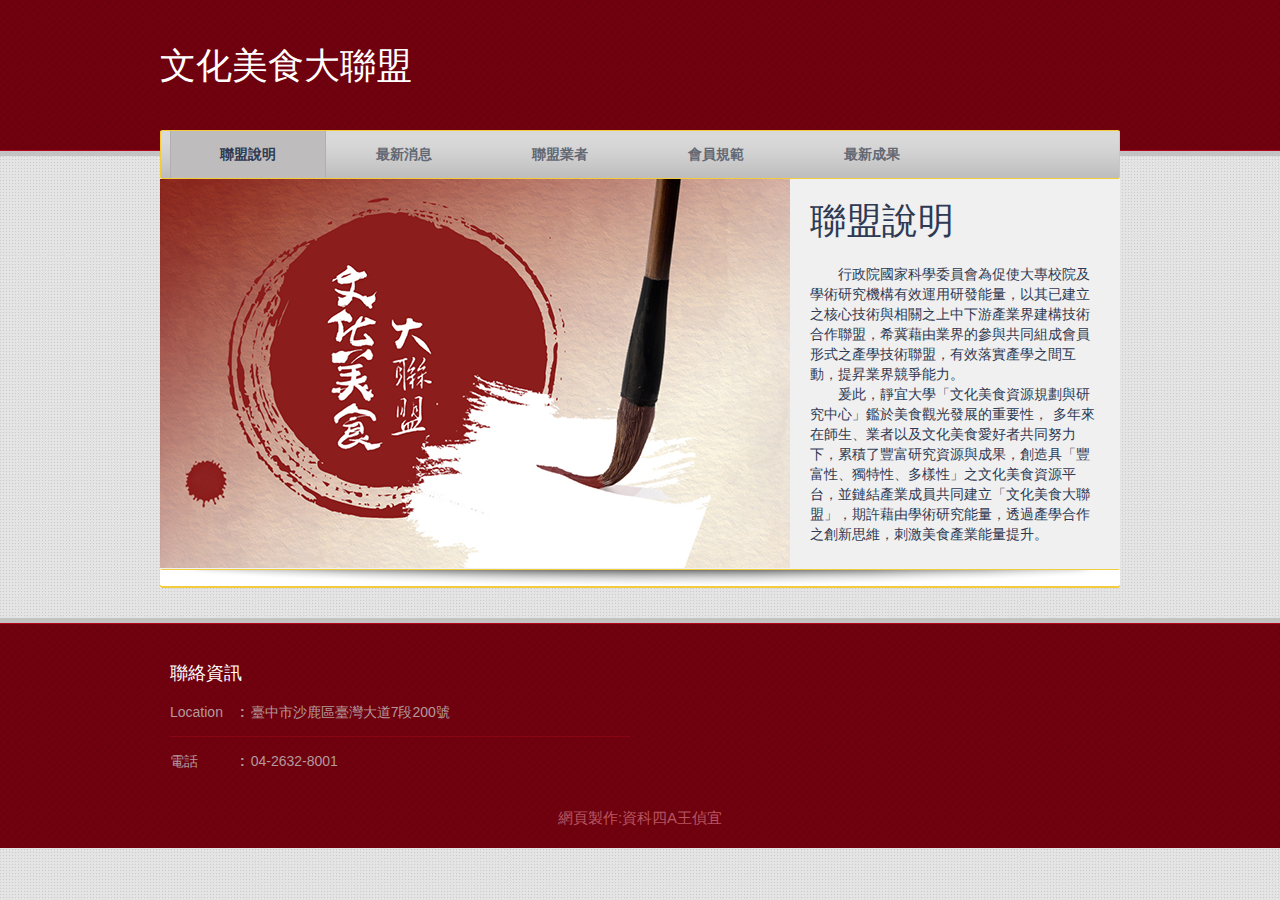
<file: index.html>
<!DOCTYPE html>
<!-- Website template by freewebsitetemplates.com -->
<html>
<head>
	<meta charset="UTF-8">
	<title>文化美食大聯盟</title>
	<link rel="stylesheet" href="css/style.css" type="text/css">
</head>
<body>
	<div id="page">
		<div id="header">
			<div class="background">
				<h1 id="logo"> <a href="index.html">文化美食大聯盟</a> </h1>
				<div id="navigation">
					<ul>
						<li class="selected">
							<a href="index.html">聯盟說明</a>
						</li>
						<li>
							<a href="news.html">最新消息</a>
						</li>
						<li>
							<a href="members.html">聯盟業者</a>
						</li>
						<li>
							<a href="rules.html">會員規範</a>
						</li>
						<li>
							<a href="works.html">最新成果</a>
						</li>
						
					</ul>
				</div>
			</div>
		</div>
		<div id="contents">
			<div id="adbox">
				<div>
					<img src="images/index.jpg" alt="Img" height="389" width="630">
					<h1>聯盟說明</h1>
					<h4>&emsp;&emsp;行政院國家科學委員會為促使大專校院及學術研究機構有效運用研發能量，以其已建立之核心技術與相關之上中下游產業界建構技術合作聯盟，希冀藉由業界的參與共同組成會員形式之產學技術聯盟，有效落實產學之間互動，提昇業界競爭能力。<br>

					&emsp;&emsp;爰此，靜宜大學「文化美食資源規劃與研究中心」鑑於美食觀光發展的重要性，
					多年來在師生、業者以及文化美食愛好者共同努力下，累積了豐富研究資源與成果，創造具「豐富性、獨特性、多樣性」之文化美食資源平台，並鏈結產業成員共同建立「文化美食大聯盟」，期許藉由學術研究能量，透過產學合作之創新思維，刺激美食產業能量提升。
					</h4>
					
				</div>
			</div>
			
			
		</div>
		<div id="footer">
			<div class="background">
				<div class="body">
					
					<div class="section">
						<h3>聯絡資訊</h3>
						<ul>
							<li>
								<span>Location</span><strong>:</strong>
								<p>
									臺中市沙鹿區臺灣大道7段200號
								</p>
							</li>
							<li>
								<span>電話</span><strong>:</strong>
								<p>
									04-2632-8001
								</p>
							</li>
							
							
						</ul>
					</div>
					<p id="footnote">
						網頁製作:資科四A王偵宜
					</p>
				</div>
			</div>
		</div>
	</div>
</body>
</html>
</file>
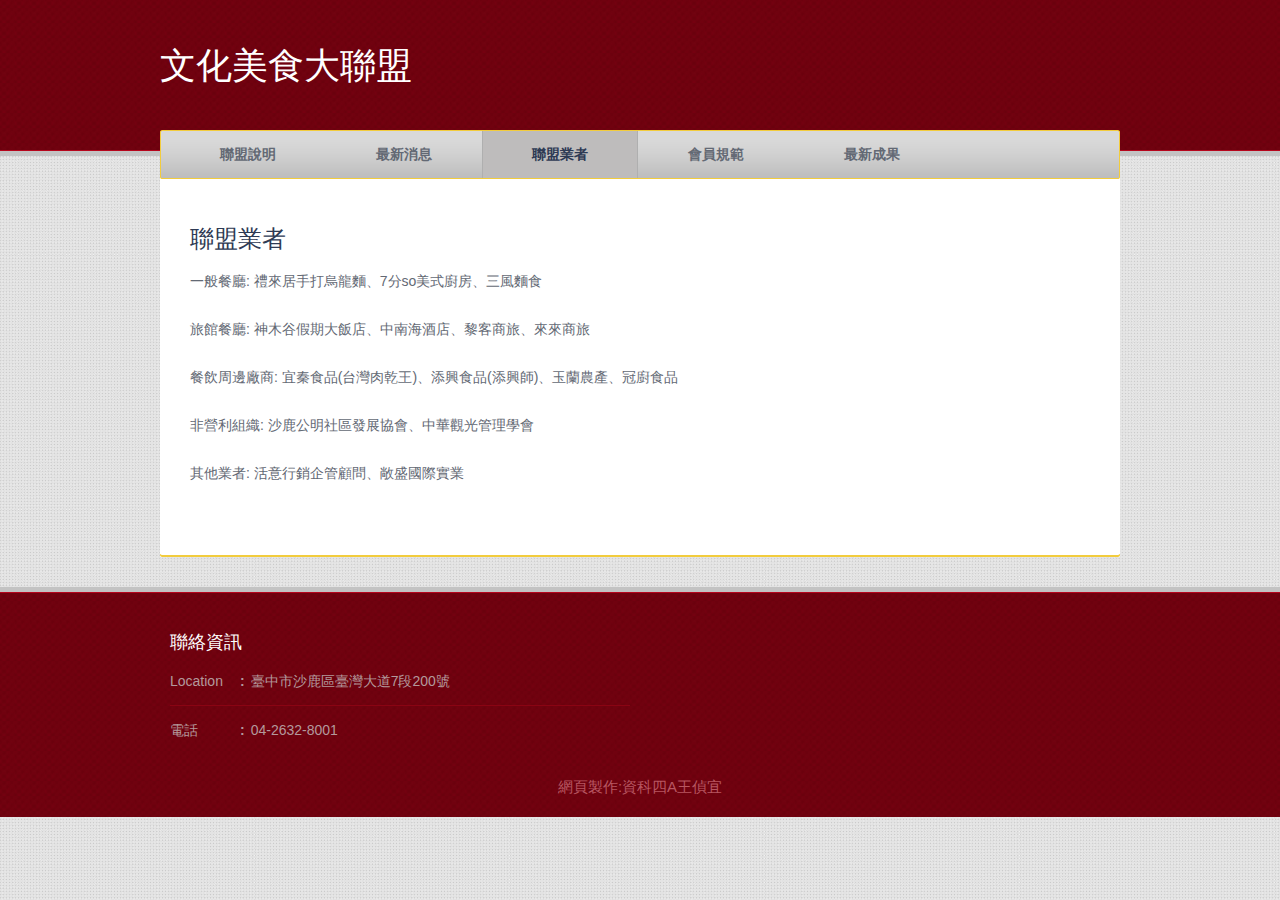
<file: members.html>
<!DOCTYPE html>
<!-- Website template by freewebsitetemplates.com -->
<html>
<head>
	<meta charset="UTF-8">
	<title>文化美食大聯盟</title>
	<link rel="stylesheet" href="css/style.css" type="text/css">
</head>
<body>
	<div id="page">
		<div id="header">
			<div class="background">
				<h1 id="logo"> <a href="index.html">文化美食大聯盟</a> </h1>
				<div id="navigation">
					<ul>
						<li>
							<a href="index.html">聯盟說明</a>
						</li>
						<li>
							<a href="news.html">最新消息</a>
						</li>
						<li class="selected">
							<a href="members.html">聯盟業者</a>
						</li>
						<li>
							<a href="rules.html">會員規範</a>
						</li>
						<li>
							<a href="works.html">最新成果</a>
						</li>
						
					</ul>
				</div>
			</div>
		</div>
		<div id="contents">
			<div id="services">
				<h2>聯盟業者</h2>
				<p>
					
					一般餐廳: 禮來居手打烏龍麵、7分so美式廚房、三風麵食
					<br><br>

					旅館餐廳: 神木谷假期大飯店、中南海酒店、黎客商旅、來來商旅
					<br><br>

					餐飲周邊廠商: 宜秦食品(台灣肉乾王)、添興食品(添興師)、玉蘭農產、冠廚食品
					<br><br>

					非營利組織: 沙鹿公明社區發展協會、中華觀光管理學會
					<br><br>

					其他業者: 活意行銷企管顧問、敞盛國際實業
					<br><br>

				</p>
				
			</div>
		</div>
		<div id="footer">
			<div class="background">
				<div class="body">
					
					<div class="section">
						<h3>聯絡資訊</h3>
						<ul>
							<li>
								<span>Location</span><strong>:</strong>
								<p>
									臺中市沙鹿區臺灣大道7段200號
								</p>
							</li>
							<li>
								<span>電話</span><strong>:</strong>
								<p>
									04-2632-8001
								</p>
							</li>
							
							
						</ul>
					</div>
					<p id="footnote">
						網頁製作:資科四A王偵宜
					</p>
				</div>
			</div>
		</div>
	</div>
</body>
</html>
</file>
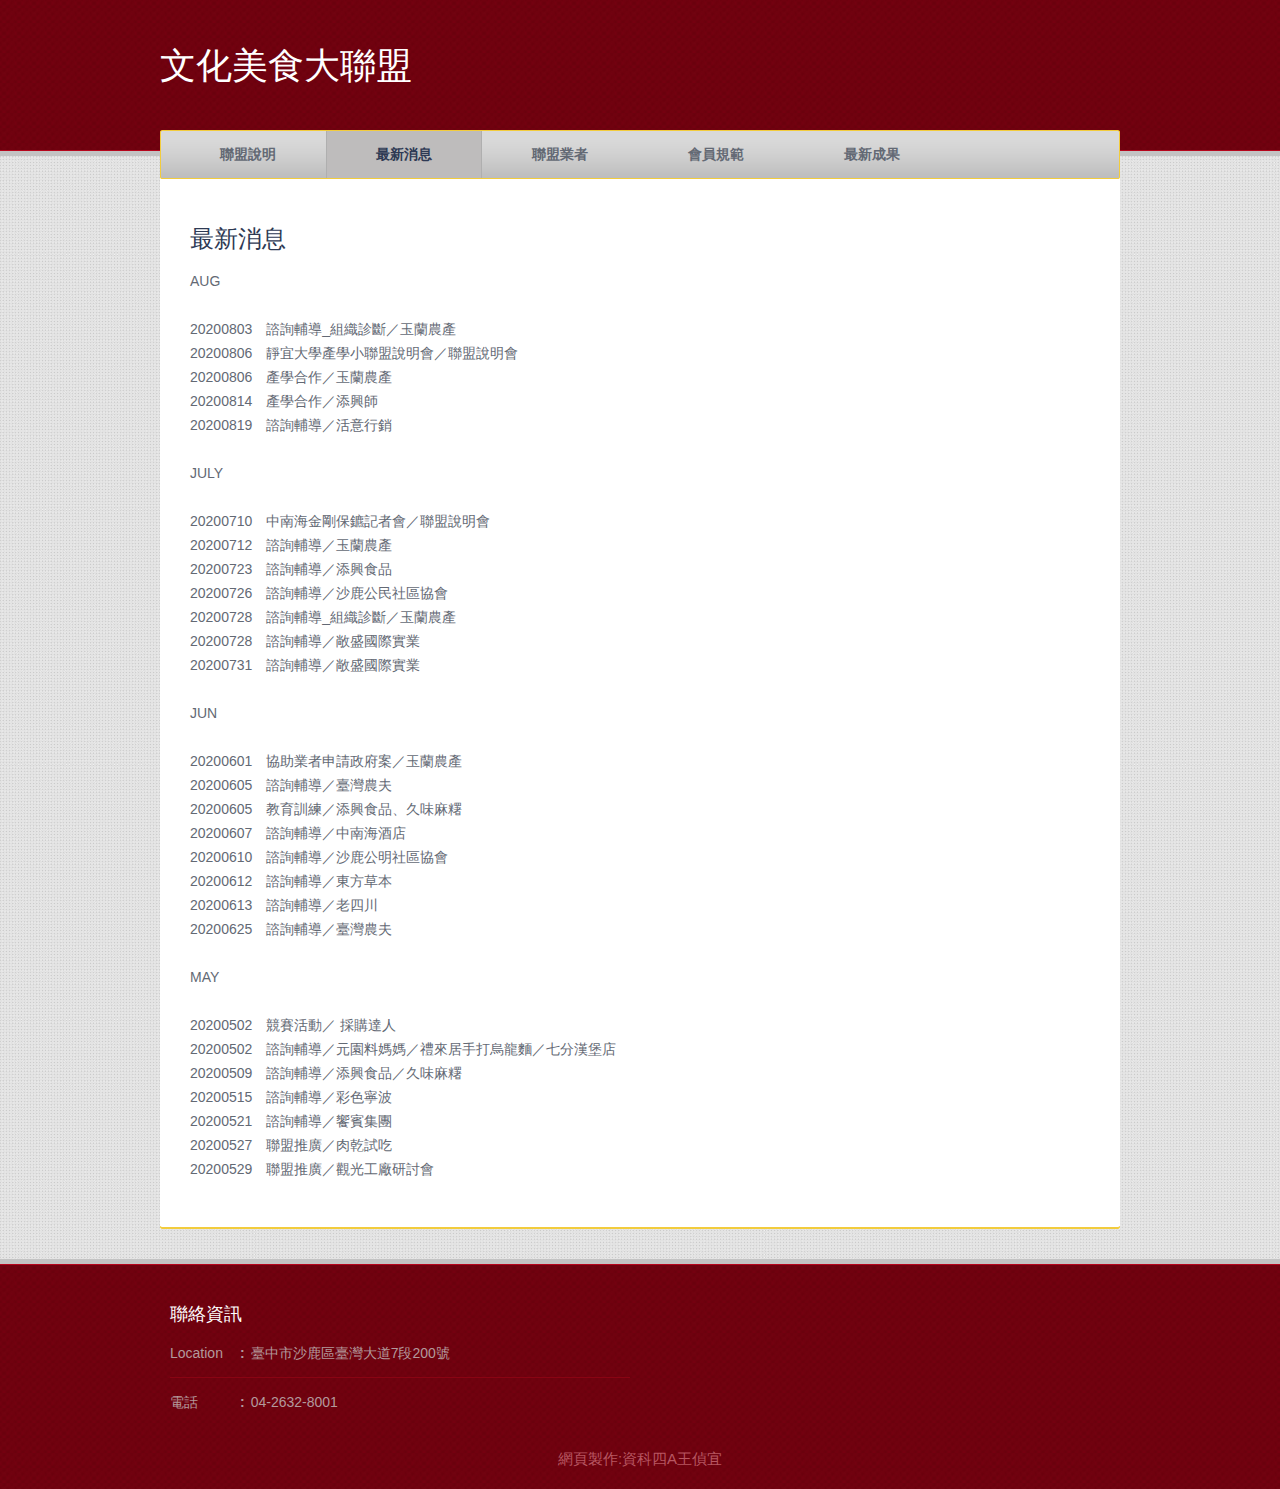
<file: news.html>
<!DOCTYPE html>
<!-- Website template by freewebsitetemplates.com -->
<html>
<head>
	<meta charset="UTF-8">
	<title>文化美食大聯盟</title>
	<link rel="stylesheet" href="css/style.css" type="text/css">
</head>
<body>
	<div id="page">
		<div id="header">
			<div class="background">
				<h1 id="logo"> <a href="index.html">文化美食大聯盟</a> </h1>
				<div id="navigation">
					<ul>
						<li>
							<a href="index.html">聯盟說明</a>
						</li>
						<li class="selected">
							<a href="news.html">最新消息</a>
						</li>
						<li>
							<a href="members.html">聯盟業者</a>
						</li>
						<li>
							<a href="rules.html">會員規範</a>
						</li>
						<li>
							<a href="works.html">最新成果</a>
						</li>
						
					</ul>
				</div>
			</div>
		</div>
		<div id="contents">
			<div id="services">
				<h2>最新消息</h2>
				<p>
					AUG<br><br>

					20200803　諮詢輔導_組織診斷／玉蘭農產<br>
					20200806　靜宜大學產學小聯盟說明會／聯盟說明會<br>
					20200806　產學合作／玉蘭農產 <br>
					20200814　產學合作／添興師 <br>
					20200819　諮詢輔導／活意行銷<br><br>

					JULY<br><br>

					20200710　中南海金剛保鑣記者會／聯盟說明會<br> 
					20200712　諮詢輔導／玉蘭農產 <br>
					20200723　諮詢輔導／添興食品 <br>
					20200726　諮詢輔導／沙鹿公民社區協會<br> 
					20200728　諮詢輔導_組織診斷／玉蘭農產 <br>
					20200728　諮詢輔導／敞盛國際實業 <br>
					20200731　諮詢輔導／敞盛國際實業<br><br>

					JUN<br><br>

					20200601　協助業者申請政府案／玉蘭農產<br> 
					20200605　諮詢輔導／臺灣農夫 <br>
					20200605　教育訓練／添興食品、久味麻糬 <br>
					20200607　諮詢輔導／中南海酒店 <br>
					20200610　諮詢輔導／沙鹿公明社區協會<br> 
					20200612　諮詢輔導／東方草本 <br>
					20200613　諮詢輔導／老四川 <br>
					20200625　諮詢輔導／臺灣農夫<br><br>

					MAY<br><br>

					20200502　競賽活動／ 採購達人<br> 
					20200502　諮詢輔導／元園料媽媽／禮來居手打烏龍麵／七分漢堡店<br> 
					20200509　諮詢輔導／添興食品／久味麻糬 <br>
					20200515　諮詢輔導／彩色寧波 <br>
					20200521　諮詢輔導／饗賓集團 <br>
					20200527　聯盟推廣／肉乾試吃 <br>
					20200529　聯盟推廣／觀光工廠研討會<br>

				</p>
				
			</div>
		</div>
		<div id="footer">
			<div class="background">
				<div class="body">
					
					<div class="section">
						<h3>聯絡資訊</h3>
						<ul>
							<li>
								<span>Location</span><strong>:</strong>
								<p>
									臺中市沙鹿區臺灣大道7段200號
								</p>
							</li>
							<li>
								<span>電話</span><strong>:</strong>
								<p>
									04-2632-8001
								</p>
							</li>
							
							
						</ul>
					</div>
					<p id="footnote">
						網頁製作:資科四A王偵宜
					</p>
				</div>
			</div>
		</div>
	</div>
</body>
</html>
</file>
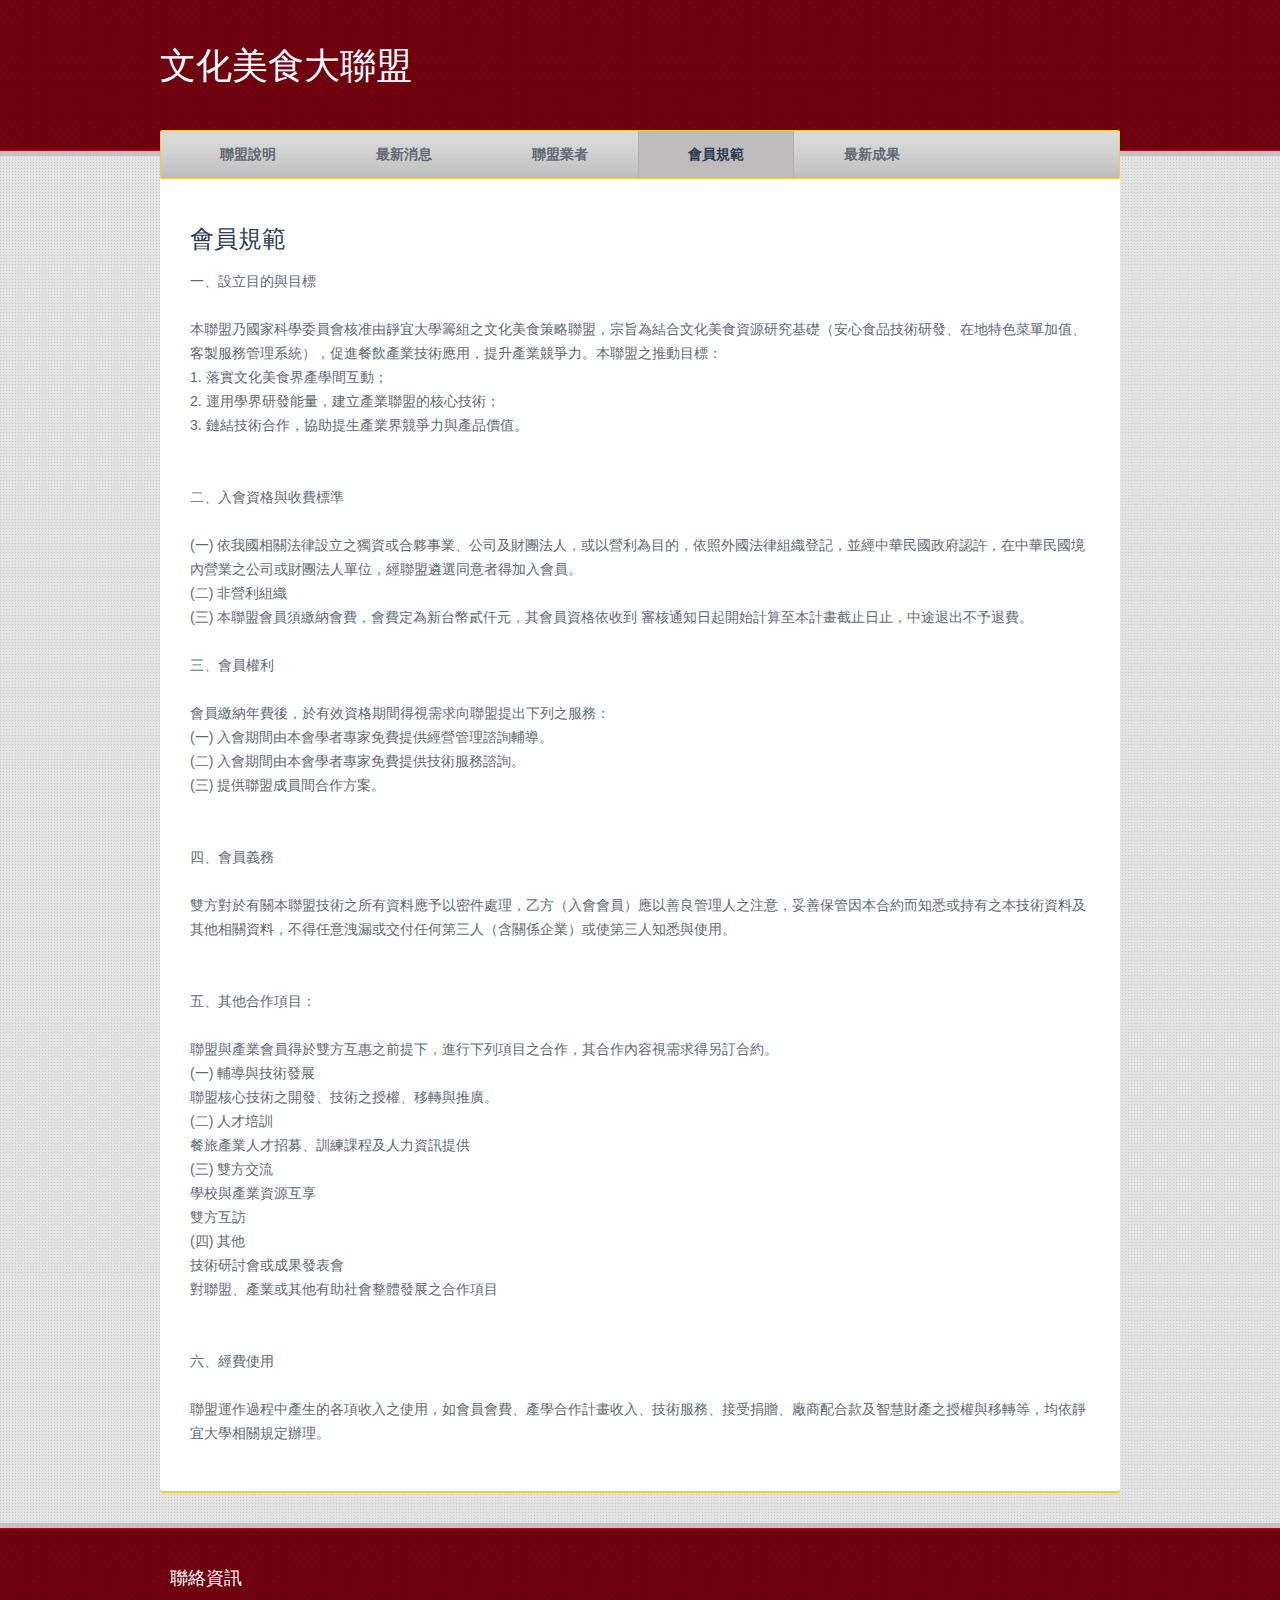
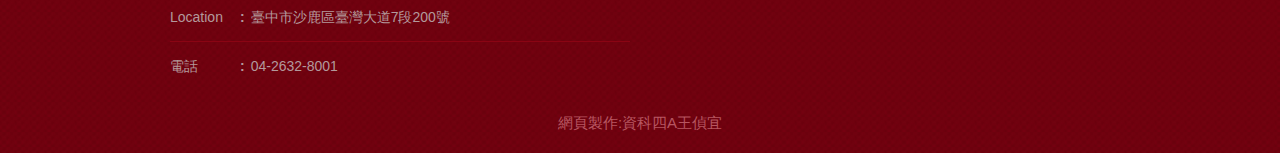
<file: rules.html>
<!DOCTYPE html>
<!-- Website template by freewebsitetemplates.com -->
<html>
<head>
	<meta charset="UTF-8">
	<title>文化美食大聯盟</title>
	<link rel="stylesheet" href="css/style.css" type="text/css">
</head>
<body>
	<div id="page">
		<div id="header">
			<div class="background">
				<h1 id="logo"> <a href="index.html">文化美食大聯盟</a> </h1>
				<div id="navigation">
					<ul>
						<li>
							<a href="index.html">聯盟說明</a>
						</li>
						<li>
							<a href="news.html">最新消息</a>
						</li>
						<li>
							<a href="members.html">聯盟業者</a>
						</li>
						<li class="selected">
							<a href="rules.html">會員規範</a>
						</li>
						<li>
							<a href="works.html">最新成果</a>
						</li>
						
					</ul>
				</div>
			</div>
		</div>
		<div id="contents">
			<div id="services">
				<h2>會員規範</h2>
				<p>
					一、設立目的與目標<br><br>

                    本聯盟乃國家科學委員會核准由靜宜大學籌組之文化美食策略聯盟，宗旨為結合文化美食資源研究基礎（安心食品技術研發、在地特色菜單加值、客製服務管理系統），促進餐飲產業技術應用，提升產業競爭力。本聯盟之推動目標：<br>
                    1. 落實文化美食界產學間互動；<br>
                    2. 運用學界研發能量，建立產業聯盟的核心技術；<br>
                    3. 鏈結技術合作，協助提生產業界競爭力與產品價值。<br><br><br>

 

					二、入會資格與收費標準<br><br>

					(一)  依我國相關法律設立之獨資或合夥事業、公司及財團法人，或以營利為目的，依照外國法律組織登記，並經中華民國政府認許，在中華民國境內營業之公司或財團法人單位，經聯盟遴選同意者得加入會員。 <br>
					(二)  非營利組織 <br>
					(三)  本聯盟會員須繳納會費，會費定為新台幣貳仟元，其會員資格依收到 
					審核通知日起開始計算至本計畫截止日止，中途退出不予退費。<br><br>

					 

					三、會員權利<br><br>

					會員繳納年費後，於有效資格期間得視需求向聯盟提出下列之服務： <br>
					(一) 入會期間由本會學者專家免費提供經營管理諮詢輔導。 <br>
					(二) 入會期間由本會學者專家免費提供技術服務諮詢。 <br>
					(三) 提供聯盟成員間合作方案。<br><br><br>

					 

					四、會員義務<br><br>

					雙方對於有關本聯盟技術之所有資料應予以密件處理，乙方（入會會員）應以善良管理人之注意，妥善保管因本合約而知悉或持有之本技術資料及其他相關資料，不得任意洩漏或交付任何第三人（含關係企業）或使第三人知悉與使用。<br><br><br>

					 

					五、其他合作項目：<br><br>

					聯盟與產業會員得於雙方互惠之前提下，進行下列項目之合作，其合作內容視需求得另訂合約。 <br>
					(一) 輔導與技術發展 <br>
					聯盟核心技術之開發、技術之授權、移轉與推廣。 <br>
					(二) 人才培訓 <br>
					餐旅產業人才招募、訓練課程及人力資訊提供 <br>
					(三) 雙方交流<br>
					學校與產業資源互享<br>
					雙方互訪<br>
					(四) 其他<br>
					技術研討會或成果發表會<br>
					對聯盟、產業或其他有助社會整體發展之合作項目<br><br><br>
					 

					六、經費使用<br><br>

					聯盟運作過程中產生的各項收入之使用，如會員會費、產學合作計畫收入、技術服務、接受捐贈、廠商配合款及智慧財產之授權與移轉等，均依靜宜大學相關規定辦理。 <br>


				</p>
				
			</div>
		</div>
		<div id="footer">
			<div class="background">
				<div class="body">
					
					<div class="section">
						<h3>聯絡資訊</h3>
						<ul>
							<li>
								<span>Location</span><strong>:</strong>
								<p>
									臺中市沙鹿區臺灣大道7段200號
								</p>
							</li>
							<li>
								<span>電話</span><strong>:</strong>
								<p>
									04-2632-8001
								</p>
							</li>
							
							
						</ul>
					</div>
					<p id="footnote">
						網頁製作:資科四A王偵宜
					</p>
				</div>
			</div>
		</div>
	</div>
</body>
</html>
</file>
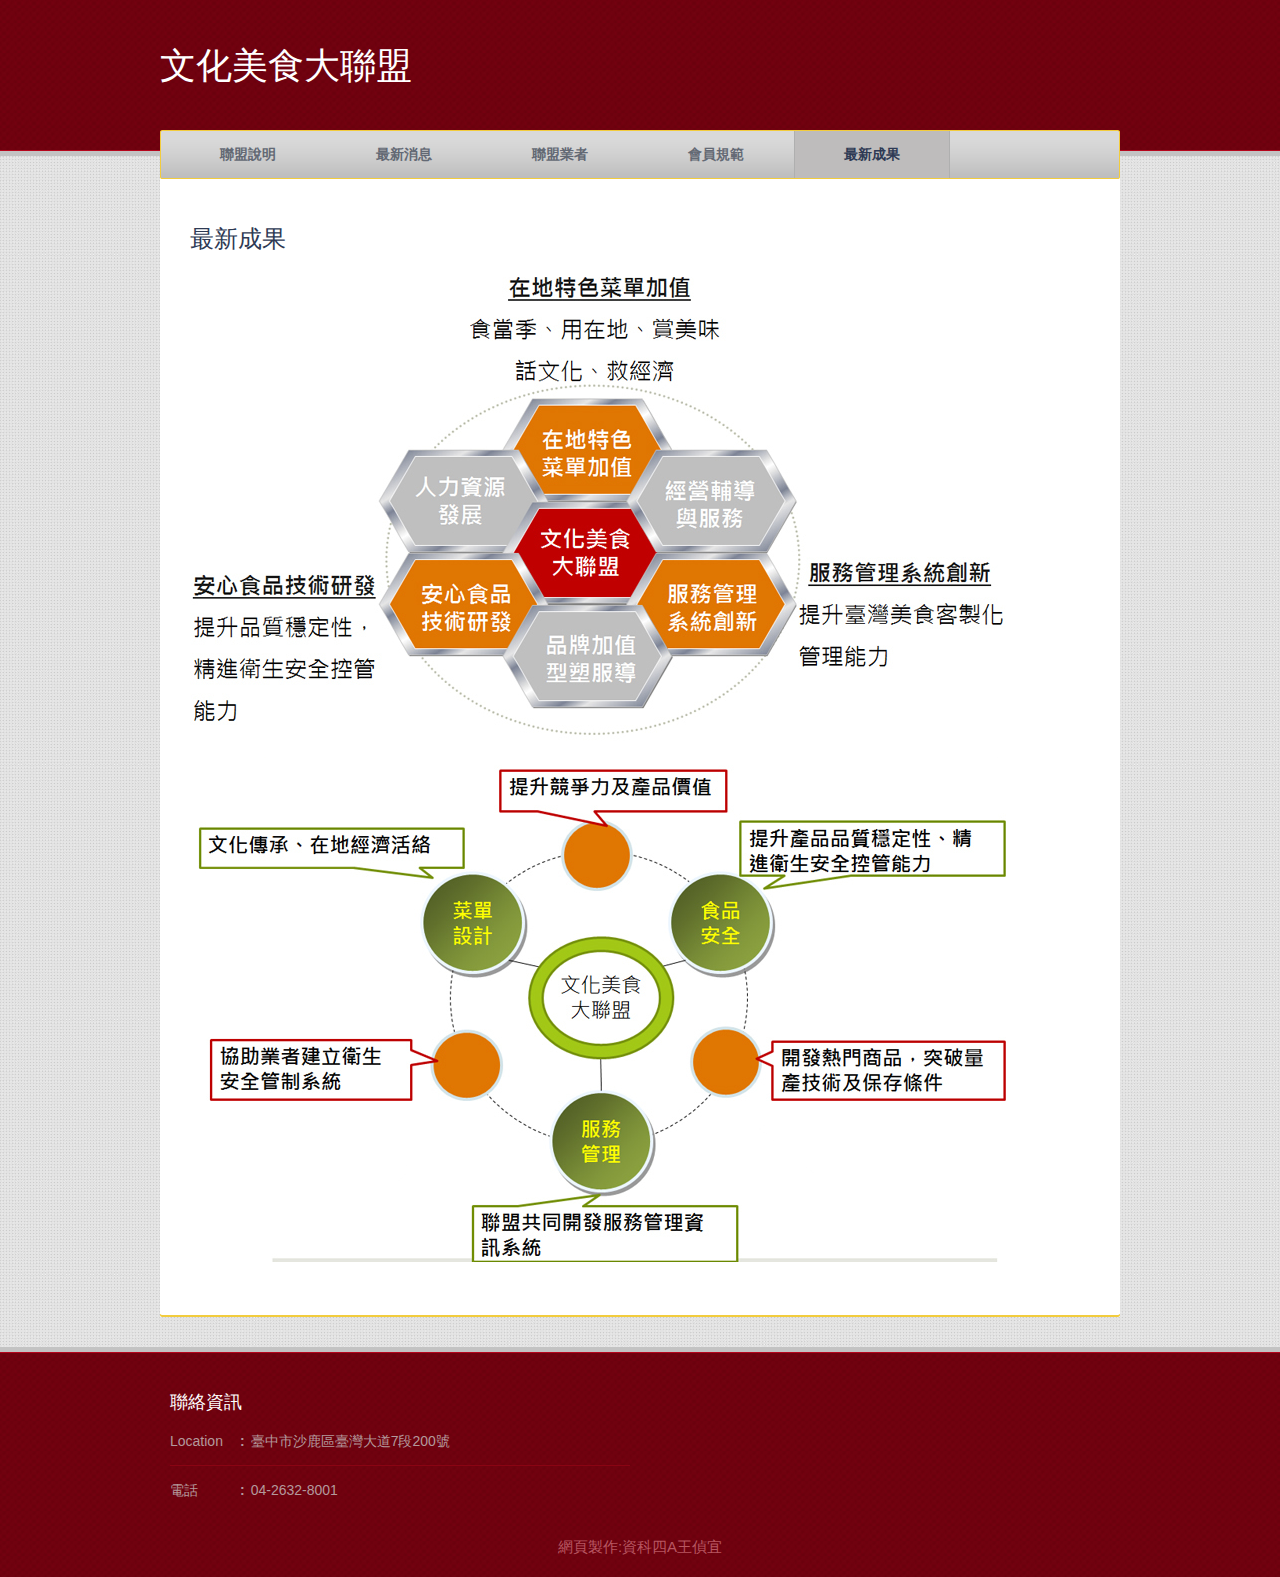
<file: works.html>
<!DOCTYPE html>
<!-- Website template by freewebsitetemplates.com -->
<html>
<head>
	<meta charset="UTF-8">
	<title>文化美食大聯盟</title>
	<link rel="stylesheet" href="css/style.css" type="text/css">
</head>
<body>
	<div id="page">
		<div id="header">
			<div class="background">
				<h1 id="logo"> <a href="index.html">文化美食大聯盟</a> </h1>
				<div id="navigation">
					<ul>
						<li>
							<a href="index.html">聯盟說明</a>
						</li>
						<li>
							<a href="news.html">最新消息</a>
						</li>
						<li>
							<a href="members.html">聯盟業者</a>
						</li>
						<li>
							<a href="rules.html">會員規範</a>
						</li>
						<li class="selected">
							<a href="works.html">最新成果</a>
						</li>
						
					</ul>
				</div>
			</div>
		</div>
		<div id="contents">
			<div id="services">
				<h2>最新成果</h2>
				<p>
					<img src="images/plan-action.jpg">
					<br>
					<img src="images/purpose.jpg">
					<br>
				</p>
				
			</div>
		</div>
		<div id="footer">
			<div class="background">
				<div class="body">
					
					<div class="section">
						<h3>聯絡資訊</h3>
						<ul>
							<li>
								<span>Location</span><strong>:</strong>
								<p>
									臺中市沙鹿區臺灣大道7段200號
								</p>
							</li>
							<li>
								<span>電話</span><strong>:</strong>
								<p>
									04-2632-8001
								</p>
							</li>
							
							
						</ul>
					</div>
					<p id="footnote">
						網頁製作:資科四A王偵宜
					</p>
				</div>
			</div>
		</div>
	</div>
</body>
</html>
</file>
<file: css/style.css>
/* Website template by freewebsitetemplates.com */
@font-face {
	font-family: 'DaysOne-Regular';
	src: url('../fonts/DaysOne-Regular.eot');
	src: local('☺'), url('../fonts/DaysOne-Regular.woff') format('woff'), url('../fonts/DaysOne-Regular.ttf') format('truetype'), url('../fonts/DaysOne-Regular.svg') format('svg');
	font-weight: normal;
	font-style: normal;
}
body {
	background: url(../images/bg-body.jpg) repeat left top;
	font-family: Arial, Helvetica, sans-serif;
	min-width: 960px;
	margin: 0;
}
.background {
	background: url(../images/bg-pattern-red.jpg) repeat left top;
}
#page {
	width: 960px;
	margin: 0 auto;
	padding: 156px 0 0;
}
img {
	border: 0;
}
/*------------------------------ SPRITES ------------------------------*/
#footer ul li a {
	background: url(../images/icons.png) no-repeat;
}
#message input[type='submit'], .more {
	background: url(../images/bg-buttons.png) no-repeat;
}
.more {
	background-position: 0 -35px;
	color: #636974;
	display: inline-block;
	font-size: 14px;
	font-weight: bold;
	height: 35px;
	line-height: 35px;
	width: 170px;
	padding: 1px 0;
	text-align: center;
	text-decoration: none;
	text-transform: uppercase;
}
.more:hover {
	background-position: 0 -82px;
	color: #010000;
}
/*------------------------------ HEADER ------------------------------*/
#header {
	width: 100%;
	border-bottom: 5px solid #c3c3c3;
	position: absolute;
	left: 0;
	top: 0;
}
#header .background {
	height: 150px;
	border-bottom: 1px solid #b6051c;
}
/** Logo **/
#logo {
	font-family: 'DaysOne-Regular';
	font-size: 36px;
	font-weight: normal;
	line-height: 130px;
	width: 960px;
	margin: 0 auto;
}
#logo a {
	color: #fff;
	text-decoration: none;
	text-transform: uppercase;
}
/** Navigation **/
#navigation {
	background: url(../images/bg-navigation.png) no-repeat;
	height: 49px;
	width: 960px;
	margin: 0 auto;
	position: relative;
	top: 0;
}
#navigation ul {
	display: inline-block;
	list-style: none;
	margin: 0;
	padding: 1px 10px;
}
#navigation li {
	float: left;
}
#navigation li a {
	color: #636974;
	display: block;
	font-size: 14px;
	font-weight: bold;
	line-height: 47px;
	width: 154px;
	border-color: transparent;
	border-style: none solid;
	border-width: 1px;
	text-align: center;
	text-decoration: none;
	text-transform: uppercase;
}
#navigation li a:hover, #navigation li.selected a {
	background-color: #bebcbc;
	color: #2e3a54;
	border-color: #afafaf;
}
/*------------------------------ CONTENTS ------------------------------*/
#contents {
	background: #fff url(../images/bg-content-bottom.png) no-repeat left bottom;
	display: inline-block;
	width: 100%;
	margin-bottom: 30px;
	padding: 23px 0 0;
	-webkit-border-bottom-right-radius: 1px;
	-webkit-border-bottom-left-radius: 1px;
	-moz-border-radius-bottomright: 1px;
	-moz-border-radius-bottomleft: 1px;
	border-bottom-right-radius: 1px;
	border-bottom-left-radius: 1px;
}
#contents h1, #contents h2, #contents h4, #contents h5, #contents h6 {
	color: #2e3a54;
	font-family: "DaysOne-Regular";
	font-size: 36px;
	font-weight: normal;
	margin: 0 0 18px;
}
#contents h2 {
	font-size: 24px;
	line-height: 24px;
	text-transform: uppercase;
}
#contents h4 {
	font-size: 16px;
	line-height: 20px;
	margin: 0 0 12px;
	text-transform: uppercase;
}
#contents h5 {
	font-size: 14px;
	line-height: 24px;
	margin: 0;
	text-transform: uppercase;
}
#contents h5 a {
	color: #940315;
	text-decoration: none;
}
#contents h6 {
	font-size: 12px;
	line-height: 24px;
	text-transform: uppercase;
}
#contents p {
	color: #636974;
	font-size: 14px;
	line-height: 24px;
	margin: 0;
	padding: 0 0 24px;
}
#contents p a {
	color: #636974;
}
#contents p a:hover {
	color: #721f29;
}
#contents h5 a:hover {
	text-decoration: underline;
}
#contents .footer {
	background-color: #f8f8f8;
	clear: both;
	width: 900px;
	margin: 0 0 4px -30px;
	padding: 20px 30px 0;
}
#contents .footer h6 {
	float: left;
	width: 210px;
	margin-bottom: 30px;
	margin-right: 20px;
	text-transform: uppercase;
}
#contents .section {
	width: 260px;
	padding: 0 0 0 20px;
}
#contents > div:first-child {
	padding: 48px 30px 24px;
}
.time {
	color: #636974;
	display: block;
	font-size: 12px;
	line-height: 12px;
	padding: 6px 0 5px;
}
/** adbox **/
#contents #adbox {
	background: url(../images/bg-adbox-bottom.png) no-repeat left bottom;
	padding: 0 0 19px;
	position: relative;
}
#adbox > div {
	background-color: #f0f0f0;
	height: 390px;
	-webkit-border-bottom-right-radius: 1px;
	-webkit-border-bottom-left-radius: 1px;
	-moz-border-radius-bottomright: 1px;
	-moz-border-radius-bottomleft: 1px;
	border-bottom-right-radius: 1px;
	border-bottom-left-radius: 1px;
	padding-right: 20px;
}
#adbox > div:after {
	clear:both;
	content:"";
	display:block;
	height:1%;
	line-height:0;
	visibility:hidden;
}
#adbox h1 {
	padding-top: 18px;
}
#adbox h4 {
	font-size: 14px;
}
#adbox img {
	float: left;
	margin-right: 20px;
}
/** Sidebar **/
#contents .sidebar {
	float: left;
	min-height: 490px;
	width: 279px;
	border-right: 1px solid #f2cc3d;
	margin: -19px 40px 0 30px;
	padding: 20px 0 0;
}
#contents .sidebar ul {
	list-style: none;
	margin: 0;
	padding: 0;
}
#contents .sidebar ul li {
	font-size: 14px;
	line-height: 24px;
	margin: 0 0 24px;
}
#contents .sidebar ul span {
	color: #636974;
	display: block;
	font-size: 12px;
	line-height: 12px;
	padding: 6px 0 5px;
}
#contents .sidebar ul li a {
	color: #636974;
	text-decoration: none;
}
#contents .sidebar ul li a:hover {
	text-decoration: underline;
}
#sidebar, .highlight {
	float: right;
	display: inline-block;
	border-left: 1px solid #f2cc3d;
	margin: 0 0 24px 19px;
}
#sidebar .section {
	border-top: 1px solid #f2cc3d;
	padding-top: 24px;
}
#sidebar .section:first-child {
	border: 0;
	padding-top: 0;
}
#sidebar .section ul {
	color: #636974;
	font-size: x-small;
	margin: 0 0 24px;
	padding-left: 12px;
}
#sidebar .section ul li {
	padding-left: 10px;
}
#sidebar .section ul li > a {
	color: #636974;
	display: block;
	font-size: 14px;
	line-height: 24px;
	text-decoration: none;
}
#sidebar .section ul li a:hover {
	text-decoration: underline;
}
/** list **/
ul.list {
	list-style: none;
	width: 600px;
	margin: 0;
	padding: 0;
}
ul.list li h5 + img {
	float: left;
	margin-right: 20px;
	margin-top: 6px;
}
/** Main **/
#main > ul {
	display: inline-block;
	list-style: none;
	width: 580px;
	margin: 0;
	padding: 0;
}
#main > ul li {
	float: left;
	width: 290px;
}
#main > ul li p b {
	color: #2e3a54;
	display: block;
	font-family: 'DaysOne-Regular';
	font-weight: normal;
	text-transform: uppercase;
}
/** About **/
#contents #about {
	padding-bottom: 0;
	padding-top: 48px;
}
#about #main img {
	margin-bottom: 18px;
}
#about .footer p {
	font-size: 12px;
}
/** Services **/
#contents #services {
	display: inline-block;
	width: 900px;
}
#services #sidebar {
	min-height: 620px;
}
/** Rates **/
#rates #sidebar {
	min-height: 616px;
	margin-left: 19px;
}
#rates ul.list li {
	display: inline-block;
	width: 100%;
}
#rates ul.list li > div {
	float: right;
	width: 198px;
	margin-left: 20px;
}
/** Blog **/
#blog #sidebar {
	min-height: 740px;
}
#blog #sidebar ul.posts {
	list-style: none;
	padding: 0;
}
#blog #sidebar ul.posts li {
	margin: 0 0 24px;
	padding: 0;
}
#blog #sidebar ul.posts li span.time a {
	color: #636974;
	text-decoration: none;
}
#blog #sidebar ul.posts li span.time a:hover {
	text-decoration: underline;
}
#blog #main span.time, #blog #main span.time a {
	color: #2e3a54;
	text-decoration: none;
}
#blog #main > ul li {
	width: 100%;
}
/** Contact **/
#contents #contact {
	padding-bottom: 0;
	padding-top: 48px;
}
#contact .highlight {
	width: 438px;
	padding-left: 20px;
}
#contact .highlight ul {
	display: block;
	list-style: none;
	width: 100%;
	margin: 0;
	padding: 0;
}
#contact .highlight ul li {
	float: left;
	display: inline-block;
	width: 180px;
	vertical-align: text-top;
}
#contact .highlight ul li:first-child {
	margin-right: 60px;
}
#contact #main img {
	margin: 6px 0 14px;
}
/*------------------------------ FOOTER ------------------------------*/
#footer {
	width: 100%;
	border-top: 5px solid #c3c3c3;
	position: absolute;
	left: 0;
}
#footer .background {
	border-top: 1px solid #b6051c;
}
#footer .body {
	width: 960px;
	margin: 0 auto;
	padding: 40px 0 20px;
}
#footer .section {
	float: left;
	display: inline-block;
	width: 460px;
	margin: 0 10px 24px;
}
#footer h3 {
	color: #fff;
	font-family: 'DaysOne-Regular';
	font-size: 18px;
	font-weight: normal;
	line-height: 18px;
	margin: 0 0 18px;
	text-transform: uppercase;
}
#footer ul {
	list-style: none;
	margin: 0;
	padding: 0;
}
#footer ul li {
	color: #b3999c;
	display: inline-block;
	font-size: 14px;
	line-height: 24px;
	width: 100%;
	border-top: 1px solid #8a0413;
	padding: 12px 0 0;
	vertical-align:top;
}
#footer ul li:first-child, #footer #message ul li {
	border: 0;
	padding: 0;
}
#footer ul li span {
	float: left;
	display: inline-block;
	width: 70px;
	vertical-align:top;
}
#footer ul li strong {
	float: left;
	display: inline-block;
	margin-right: 6px;
	vertical-align: top;
}
#footer ul li p {
	float: left;
	display: inline-block;
	width: 370px;
	margin: 0;
	padding: 0 0 12px;
}
#footer ul li a {
	color: #b3999c;
	display: inline-block;
	height: 22px;
	width: 30px;
	margin: 0 10px;
	text-decoration: none;
}
#footer ul li a.twitter {
	background-position: -40px 0;
}
#footer ul li a.facebook {
	background-position: -40px -32px;
}
#footer ul li a.googleplus {
	background-position: -40px -64px;
}
#footer ul li a.twitter:hover {
	background-position: 0 0;
}
#footer ul li a.facebook:hover {
	background-position: 0 -32px;
}
#footer ul li a.googleplus:hover {
	background-position: 0 -64px;
}
/** message **/
#message label {
	float: left;
	color: #b3999c;
	display: inline-block;
	font-size: 14px;
	line-height: 30px;
	width: 96px;
	margin-right: 10px;
	text-align: right;
}
#message input[type='text'] {
	color: #636974;
	display: inline-block;
	font-family: Arial, Helvetica, sans-serif;
	font-size: 14px;
	height: 35px;
	line-height: 35px;
	width: 342px;
	border: 1px solid #d7d7d7;
	margin: 0 0 11px;
	padding: 0 4px;
}
#message textarea {
	color: #636974;
	display: inline-block;
	font-family: Arial, Helvetica, sans-serif;
	font-size: 14px;
	height: 95px;
	line-height: 24px;
	width: 342px;
	border: 1px solid #d7d7d7;
	margin: 0 0 4px;
	padding: 0 4px;
	overflow: auto;
	resize: none;
}
#message input[type='submit'] {
	background-position: 0 0;
	color: #636974;
	cursor: pointer;
	font-family: Arial, Helvetica, sans-serif;
	font-size: 14px;
	height: 25px;
	line-height: 25px;
	width: 52px;
	border: 0;
	margin-left: 106px;
	padding: 0;
}
#message input[type='submit']:hover {
	background-position: -62px 0;
	color: #2e3a54;
}
#footnote {
	clear: both;
	color: #b75661;
	font-size: 15px;
	margin: 0;
	text-align: center;
}
</file>
